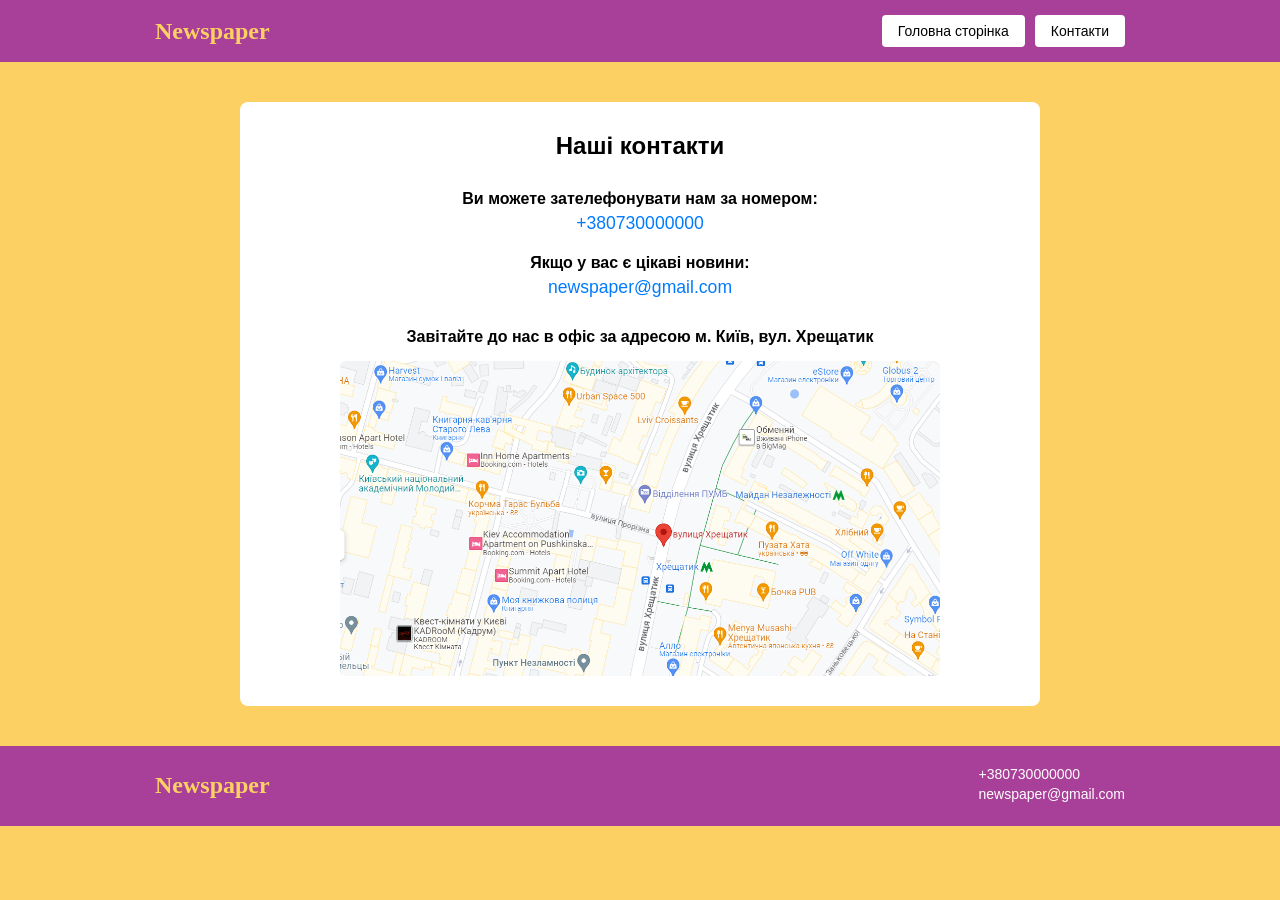
<file: contacts.html>
<!doctype html>
<html lang="uk">
  <head>
    <meta charset="UTF-8" />
    <meta http-equiv="X-UA-Compatible" content="IE=edge" />
    <meta name="viewport" content="width=device-width, initial-scale=1.0" />
    <title>Наші контакти</title>
    <link rel="stylesheet" href="./css/style.css" />
  </head>
  <body>
    <header class="header">
      <div class="header__container container">
        <a href="./index.html" class="header__logo logo">Newspaper</a>
        <nav class="header__nav">
          <ul class="header__nav-list">
            <li class="header__nav-item">
              <a href="./index.html" class="header__nav-link"
                >Головна сторінка</a
              >
            </li>
            <li class="header__nav-item">
              <a href="./contacts.html" class="header__nav-link">Контакти</a>
            </li>
          </ul>
        </nav>
      </div>
    </header>

    <main class="main">
      <section class="contacts-section" style="padding: 40px 0">
        <div
          class="container"
          style="
            max-width: 800px;
            margin: 0 auto;
            background: #fff;
            padding: 30px;
            border-radius: 8px;
          "
        >
          <h1 style="text-align: center; margin-bottom: 30px">Наші контакти</h1>

          <div class="contacts-wrap">
            <ul
              class="contacts-list"
              style="list-style: none; padding: 0; margin-bottom: 30px"
            >
              <li
                class="contact-item"
                style="margin-bottom: 20px; text-align: center"
              >
                <p
                  class="contact-text"
                  style="font-weight: bold; margin-bottom: 5px"
                >
                  Ви можете зателефонувати нам за номером:
                </p>
                <a
                  href="tel:+380730000000"
                  class="contact-link"
                  style="
                    color: #007bff;
                    text-decoration: none;
                    font-size: 1.1em;
                  "
                  >+380730000000</a
                >
              </li>
              <li
                class="contact-item"
                style="margin-bottom: 20px; text-align: center"
              >
                <p
                  class="contact-text"
                  style="font-weight: bold; margin-bottom: 5px"
                >
                  Якщо у вас є цікаві новини:
                </p>
                <a
                  href="mailto:newspaper@gmail.com"
                  class="contact-link"
                  style="
                    color: #007bff;
                    text-decoration: none;
                    font-size: 1.1em;
                  "
                  >newspaper@gmail.com</a
                >
              </li>
            </ul>

            <div
              class="contact-address"
              style="text-align: center; margin-top: 30px"
            >
              <p
                class="contact-text"
                style="font-weight: bold; margin-bottom: 15px"
              >
                Завітайте до нас в офіс за адресою м. Київ, вул. Хрещатик
              </p>
              <img
                src="./img/map.png"
                alt="address"
                class="contact-img"
                style="
                  width: 100%;
                  max-width: 600px;
                  display: block;
                  margin: 0 auto;
                  border-radius: 6px;
                "
              />
            </div>
          </div>
        </div>
      </section>
    </main>

    <footer class="footer">
      <div class="footer__container container">
        <a href="./index.html" class="footer__logo logo">Newspaper</a>
        <div class="footer__contacts">
          <p>+380730000000</p>
          <p>newspaper@gmail.com</p>
        </div>
      </div>
    </footer>
  </body>
</html>
</file>
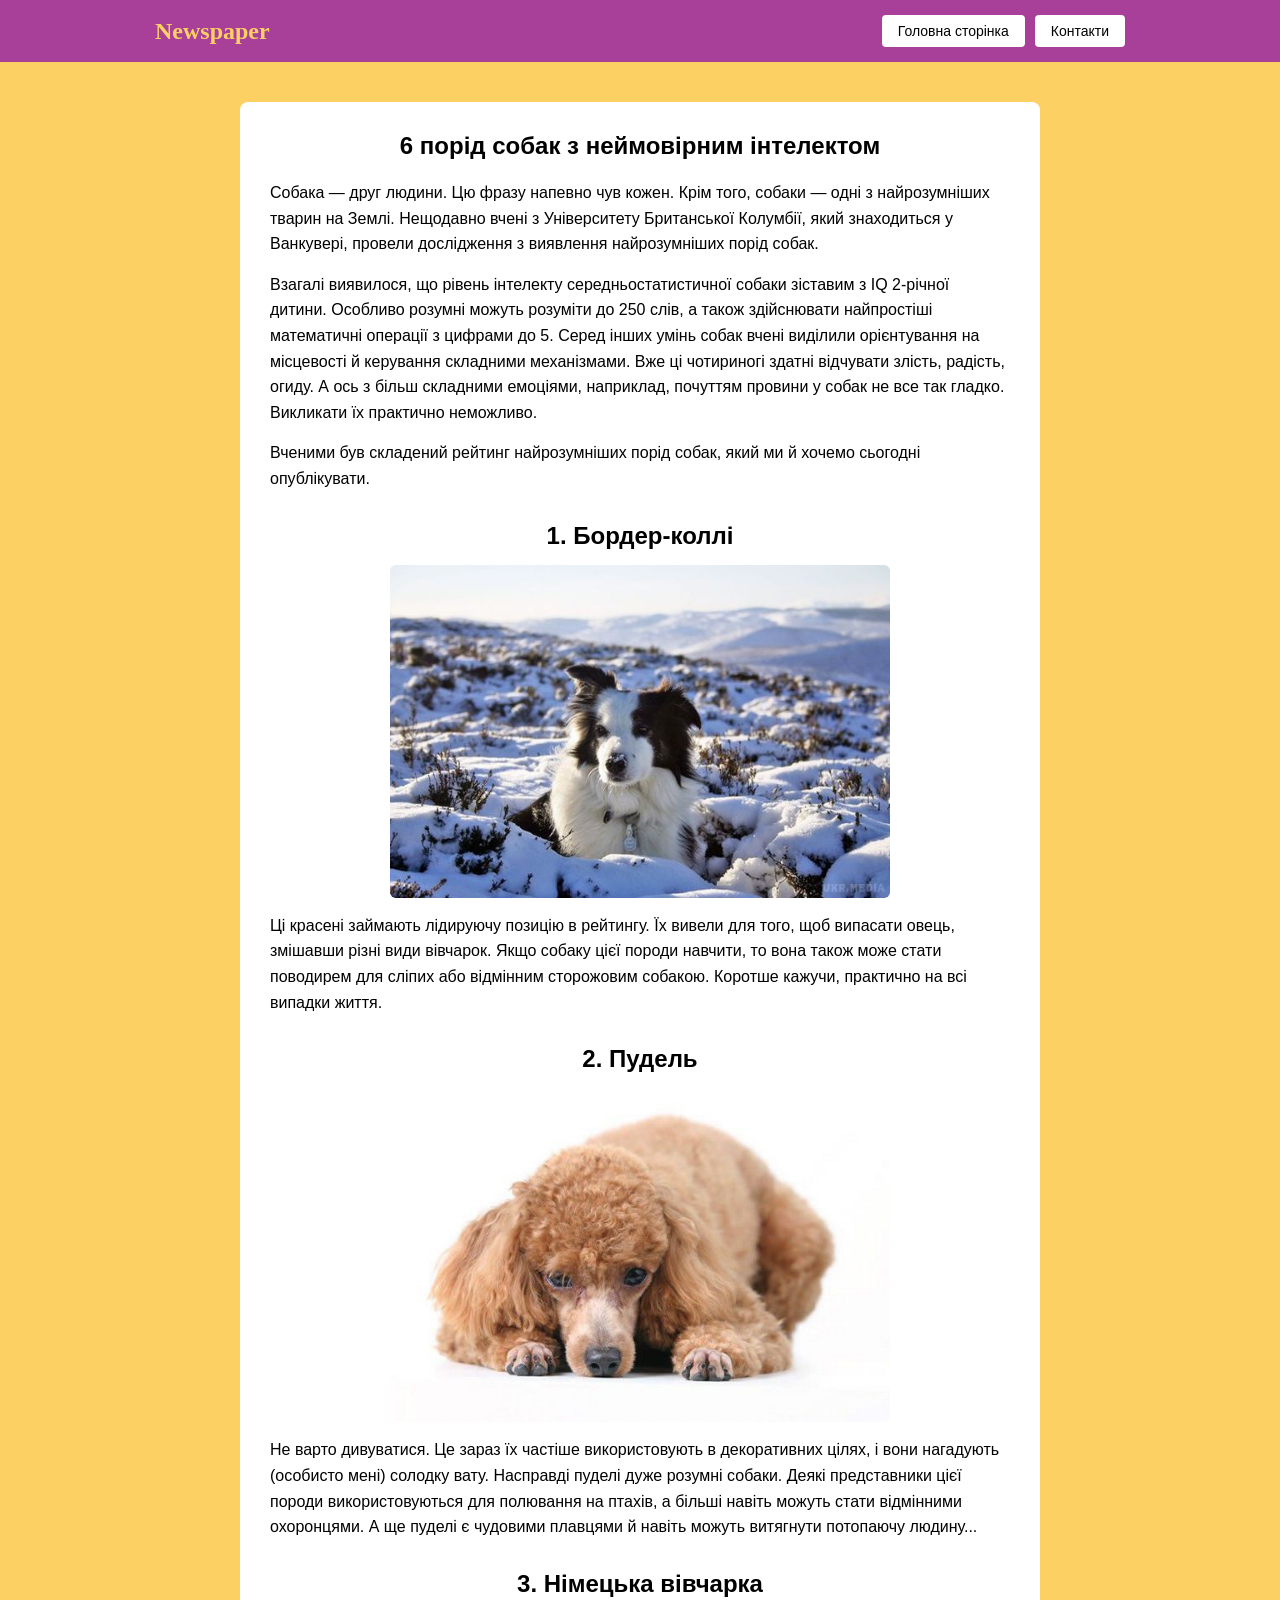
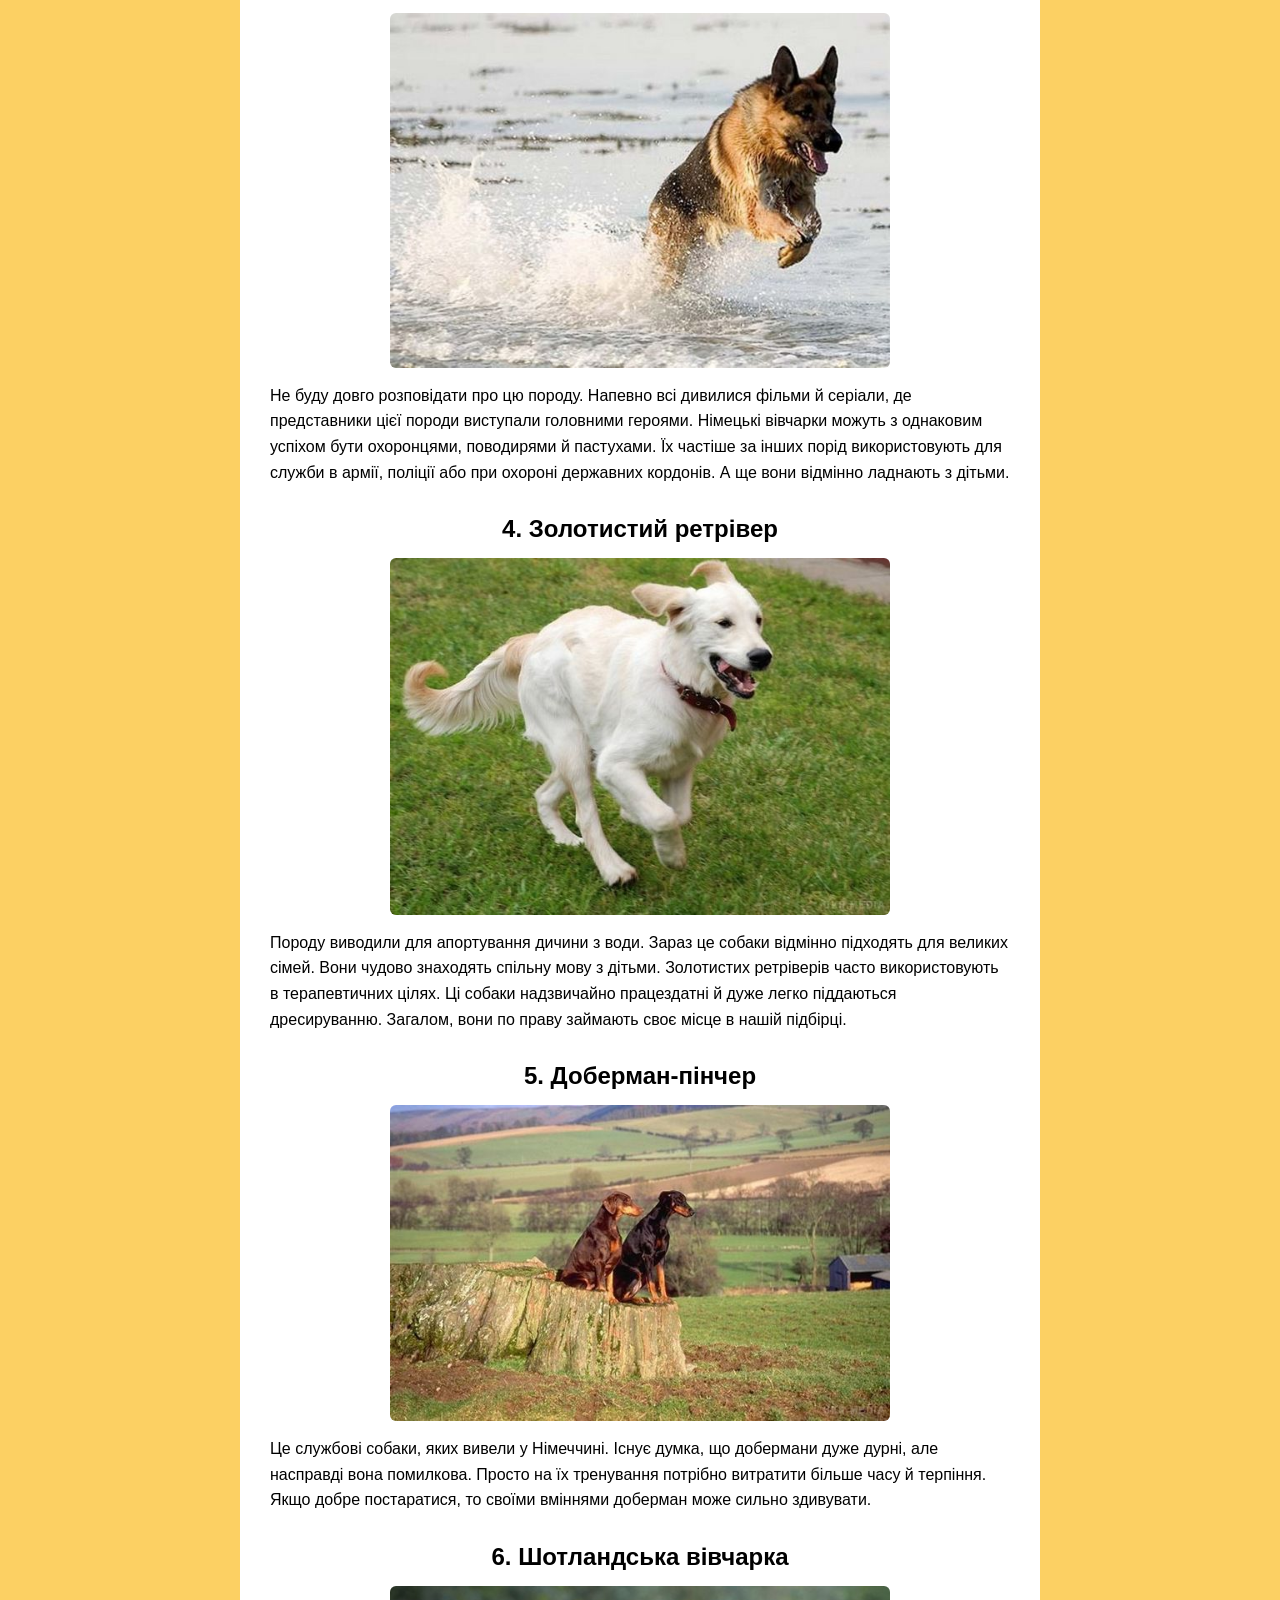
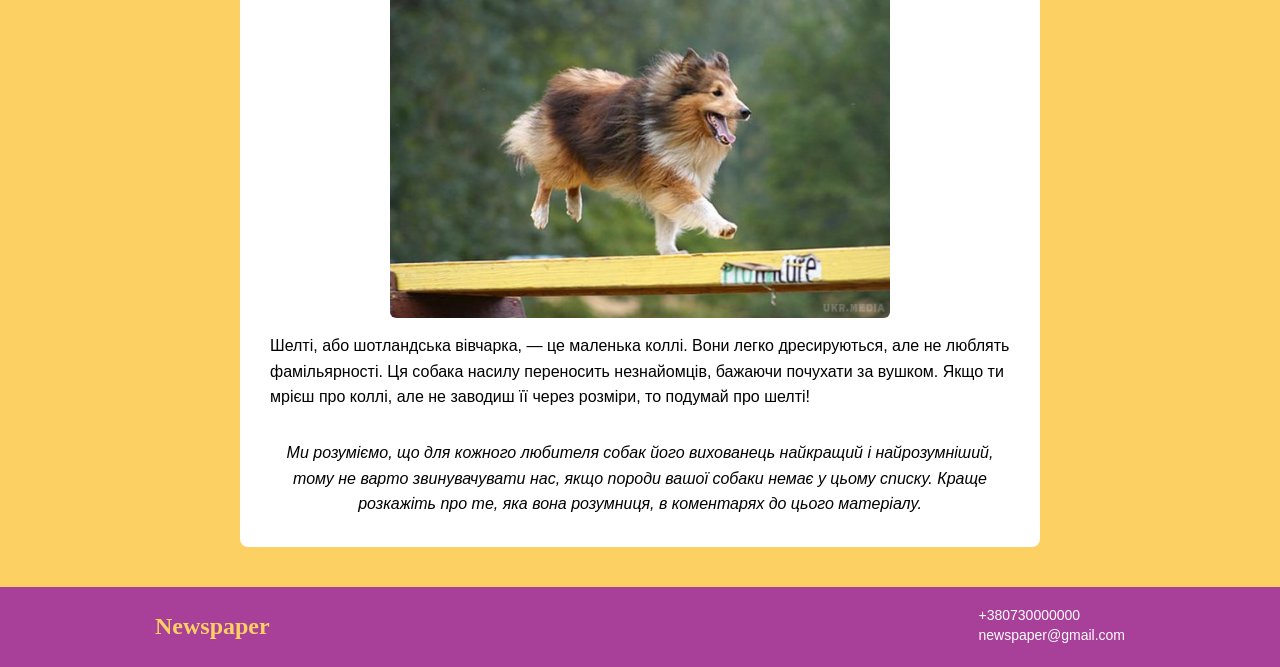
<file: news2.html>
<!doctype html>
<html lang="uk">
  <head>
    <meta charset="UTF-8" />
    <meta http-equiv="X-UA-Compatible" content="IE=edge" />
    <meta name="viewport" content="width=device-width, initial-scale=1.0" />
    <title>6 порід собак з неймовірним інтелектом</title>
    <link rel="stylesheet" href="./css/style.css" />
  </head>
  <body>
    <header class="header">
      <div class="header__container container">
        <a href="./index.html" class="header__logo logo">Newspaper</a>
        <nav class="header__nav">
          <ul class="header__nav-list">
            <li class="header__nav-item">
              <a href="./index.html" class="header__nav-link"
                >Головна сторінка</a
              >
            </li>
            <li class="header__nav-item">
              <a href="./contacts.html" class="header__nav-link">Контакти</a>
            </li>
          </ul>
        </nav>
      </div>
    </header>

    <main class="main">
      <section class="news" style="padding: 40px 0">
        <div
          class="container"
          style="
            max-width: 800px;
            margin: 0 auto;
            background: #fff;
            padding: 30px;
            border-radius: 8px;
          "
        >
          <h1 style="text-align: center; margin-bottom: 20px">
            6 порід собак з неймовірним інтелектом
          </h1>

          <p style="margin-bottom: 15px; line-height: 1.6">
            Собака — друг людини. Цю фразу напевно чув кожен. Крім того, собаки
            — одні з найрозумніших тварин на Землі. Нещодавно вчені з
            Університету Британської Колумбії, який знаходиться у Ванкувері,
            провели дослідження з виявлення найрозумніших порід собак.
          </p>

          <p style="margin-bottom: 15px; line-height: 1.6">
            Взагалі виявилося, що рівень інтелекту середньостатистичної собаки
            зіставим з IQ 2-річної дитини. Особливо розумні можуть розуміти до
            250 слів, а також здійснювати найпростіші математичні операції з
            цифрами до 5. Серед інших умінь собак вчені виділили орієнтування на
            місцевості й керування складними механізмами. Вже ці чотириногі
            здатні відчувати злість, радість, огиду. А ось з більш складними
            емоціями, наприклад, почуттям провини у собак не все так гладко.
            Викликати їх практично неможливо.
          </p>

          <p style="margin-bottom: 30px; line-height: 1.6">
            Вченими був складений рейтинг найрозумніших порід собак, який ми й
            хочемо сьогодні опублікувати.
          </p>

          <h2 style="text-align: center; margin-top: 30px">1. Бордер-коллі</h2>
          <img
            src="./img/dog-1.jpg"
            alt="Бордер-коллі"
            style="
              width: 100%;
              max-width: 500px;
              display: block;
              margin: 15px auto;
              border-radius: 6px;
            "
          />
          <p style="margin-bottom: 30px; line-height: 1.6">
            Ці красені займають лідируючу позицію в рейтингу. Їх вивели для
            того, щоб випасати овець, змішавши різні види вівчарок. Якщо собаку
            цієї породи навчити, то вона також може стати поводирем для сліпих
            або відмінним сторожовим собакою. Коротше кажучи, практично на всі
            випадки життя.
          </p>

          <h2 style="text-align: center; margin-top: 30px">2. Пудель</h2>
          <img
            src="./img/dog-2.jpg"
            alt="Пудель"
            style="
              width: 100%;
              max-width: 500px;
              display: block;
              margin: 15px auto;
              border-radius: 6px;
            "
          />
          <p style="margin-bottom: 30px; line-height: 1.6">
            Не варто дивуватися. Це зараз їх частіше використовують в
            декоративних цілях, і вони нагадують (особисто мені) солодку вату.
            Насправді пуделі дуже розумні собаки. Деякі представники цієї породи
            використовуються для полювання на птахів, а більші навіть можуть
            стати відмінними охоронцями. А ще пуделі є чудовими плавцями й
            навіть можуть витягнути потопаючу людину...
          </p>

          <h2 style="text-align: center; margin-top: 30px">
            3. Німецька вівчарка
          </h2>
          <img
            src="./img/dog-3.jpg"
            alt="Німецька вівчарка"
            style="
              width: 100%;
              max-width: 500px;
              display: block;
              margin: 15px auto;
              border-radius: 6px;
            "
          />
          <p style="margin-bottom: 30px; line-height: 1.6">
            Не буду довго розповідати про цю породу. Напевно всі дивилися фільми
            й серіали, де представники цієї породи виступали головними героями.
            Німецькі вівчарки можуть з однаковим успіхом бути охоронцями,
            поводирями й пастухами. Їх частіше за інших порід використовують для
            служби в армії, поліції або при охороні державних кордонів. А ще
            вони відмінно ладнають з дітьми.
          </p>

          <h2 style="text-align: center; margin-top: 30px">
            4. Золотистий ретрівер
          </h2>
          <img
            src="./img/dog-4.jpg"
            alt="Золотистий ретрівер"
            style="
              width: 100%;
              max-width: 500px;
              display: block;
              margin: 15px auto;
              border-radius: 6px;
            "
          />
          <p style="margin-bottom: 30px; line-height: 1.6">
            Породу виводили для апортування дичини з води. Зараз це собаки
            відмінно підходять для великих сімей. Вони чудово знаходять спільну
            мову з дітьми. Золотистих ретріверів часто використовують в
            терапевтичних цілях. Ці собаки надзвичайно працездатні й дуже легко
            піддаються дресируванню. Загалом, вони по праву займають своє місце
            в нашій підбірці.
          </p>

          <h2 style="text-align: center; margin-top: 30px">
            5. Доберман-пінчер
          </h2>
          <img
            src="./img/dog-5.jpg"
            alt="Доберман-пінчер"
            style="
              width: 100%;
              max-width: 500px;
              display: block;
              margin: 15px auto;
              border-radius: 6px;
            "
          />
          <p style="margin-bottom: 30px; line-height: 1.6">
            Це службові собаки, яких вивели у Німеччині. Існує думка, що
            добермани дуже дурні, але насправді вона помилкова. Просто на їх
            тренування потрібно витратити більше часу й терпіння. Якщо добре
            постаратися, то своїми вміннями доберман може сильно здивувати.
          </p>

          <h2 style="text-align: center; margin-top: 30px">
            6. Шотландська вівчарка
          </h2>
          <img
            src="./img/dog-6.jpg"
            alt="Шотландська вівчарка"
            style="
              width: 100%;
              max-width: 500px;
              display: block;
              margin: 15px auto;
              border-radius: 6px;
            "
          />
          <p style="margin-bottom: 30px; line-height: 1.6">
            Шелті, або шотландська вівчарка, — це маленька коллі. Вони легко
            дресируються, але не люблять фамільярності. Ця собака насилу
            переносить незнайомців, бажаючи почухати за вушком. Якщо ти мрієш
            про коллі, але не заводиш її через розміри, то подумай про шелті!
          </p>

          <p
            style="
              margin-top: 30px;
              font-style: italic;
              text-align: center;
              line-height: 1.6;
            "
          >
            Ми розуміємо, що для кожного любителя собак його вихованець
            найкращий і найрозумніший, тому не варто звинувачувати нас, якщо
            породи вашої собаки немає у цьому списку. Краще розкажіть про те,
            яка вона розумниця, в коментарях до цього матеріалу.
          </p>
        </div>
      </section>
    </main>

    <footer class="footer">
      <div class="footer__container container">
        <a href="./index.html" class="footer__logo logo">Newspaper</a>
        <div class="footer__contacts">
          <p>+380730000000</p>
          <p>newspaper@gmail.com</p>
        </div>
      </div>
    </footer>
  </body>
</html>
</file>
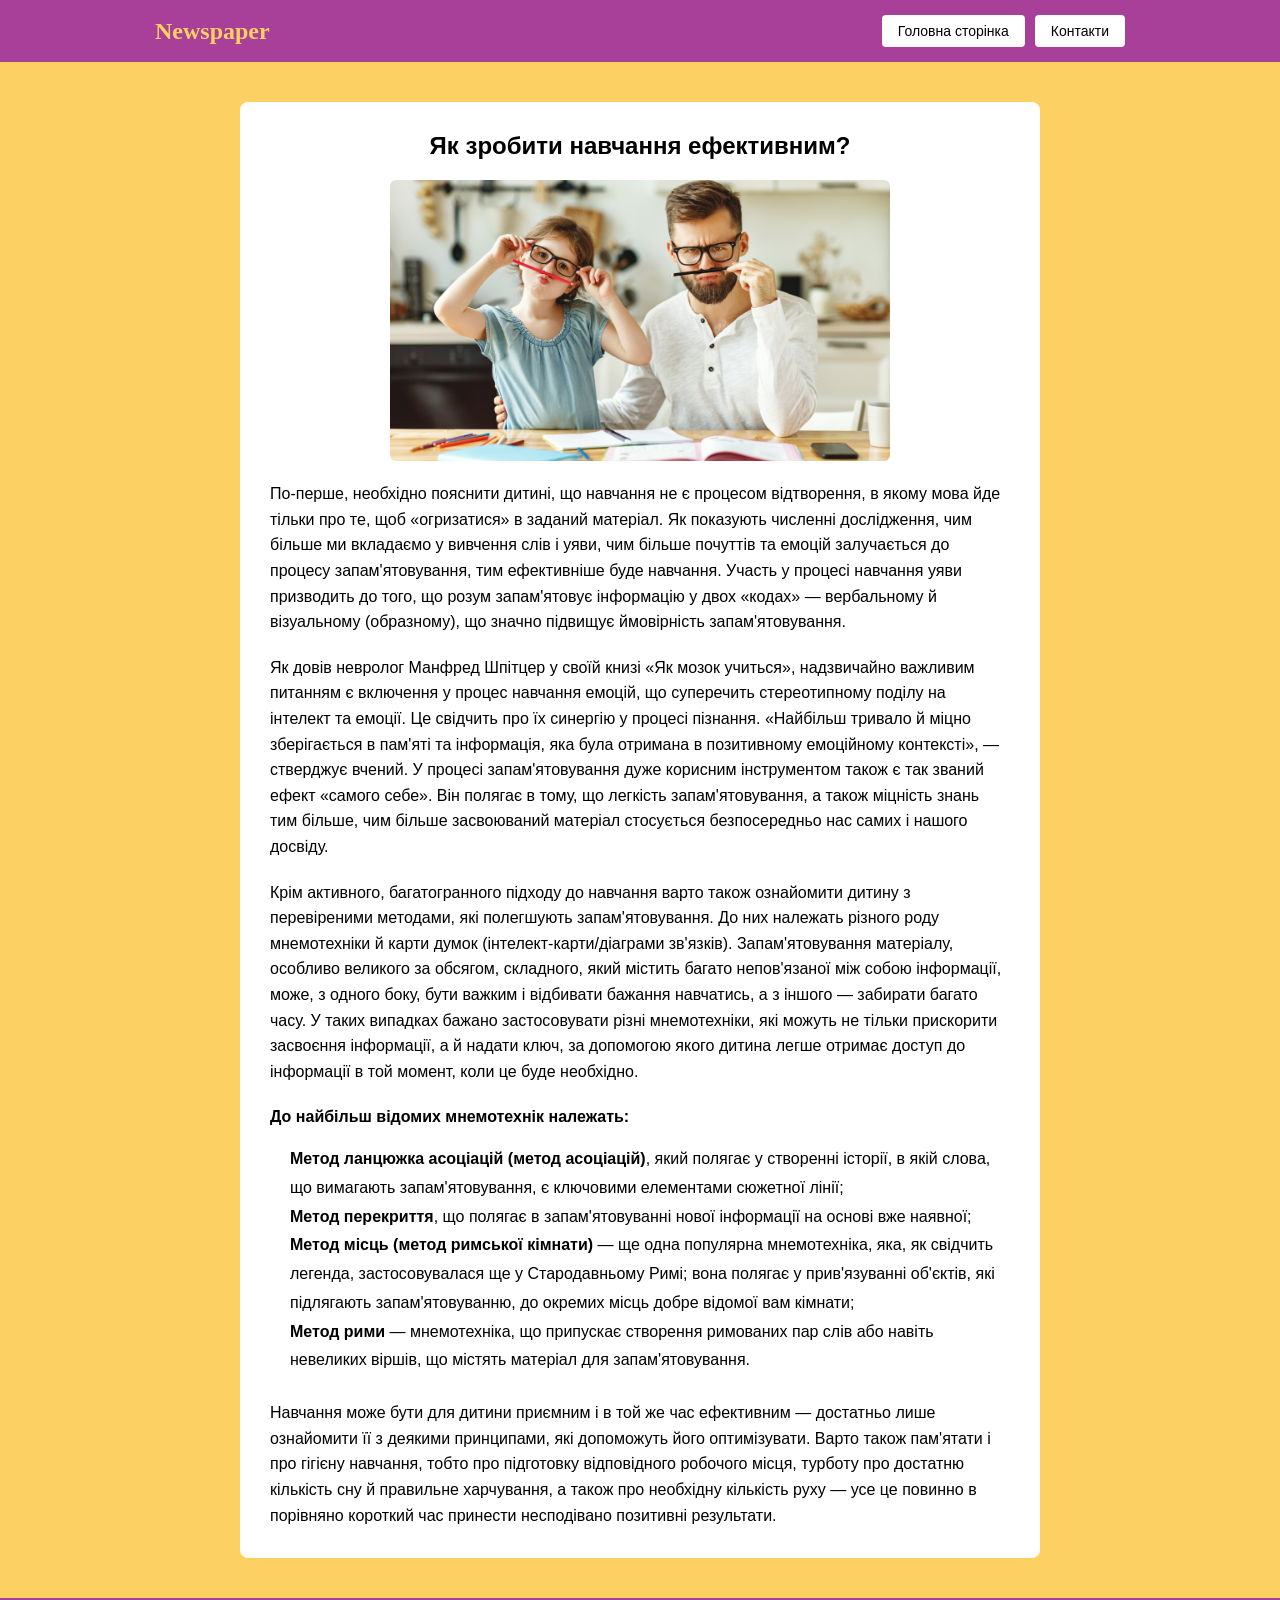
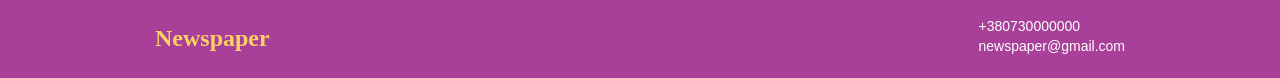
<file: news3.html>
<!doctype html>
<html lang="uk">
  <head>
    <meta charset="UTF-8" />
    <meta http-equiv="X-UA-Compatible" content="IE=edge" />
    <meta name="viewport" content="width=device-width, initial-scale=1.0" />
    <title>Як зробити навчання ефективним</title>
    <link rel="stylesheet" href="./css/style.css" />
  </head>
  <body>
    <header class="header">
      <div class="header__container container">
        <a href="./index.html" class="header__logo logo">Newspaper</a>
        <nav class="header__nav">
          <ul class="header__nav-list">
            <li class="header__nav-item">
              <a href="./index.html" class="header__nav-link"
                >Головна сторінка</a
              >
            </li>
            <li class="header__nav-item">
              <a href="./contacts.html" class="header__nav-link">Контакти</a>
            </li>
          </ul>
        </nav>
      </div>
    </header>

    <main class="main">
      <section class="news" style="padding: 40px 0">
        <div
          class="container"
          style="
            max-width: 800px;
            margin: 0 auto;
            background: #fff;
            padding: 30px;
            border-radius: 8px;
          "
        >
          <h1 style="text-align: center; margin-bottom: 20px">
            Як зробити навчання ефективним?
          </h1>

          <img
            src="./img/study.png"
            alt="Навчання"
            style="
              width: 100%;
              max-width: 500px;
              display: block;
              margin: 20px auto;
              border-radius: 6px;
            "
          />

          <p style="margin-bottom: 20px; line-height: 1.6">
            По-перше, необхідно пояснити дитині, що навчання не є процесом
            відтворення, в якому мова йде тільки про те, щоб «огризатися» в
            заданий матеріал. Як показують численні дослідження, чим більше ми
            вкладаємо у вивчення слів і уяви, чим більше почуттів та емоцій
            залучається до процесу запам'ятовування, тим ефективніше буде
            навчання. Участь у процесі навчання уяви призводить до того, що
            розум запам'ятовує інформацію у двох «кодах» — вербальному й
            візуальному (образному), що значно підвищує ймовірність
            запам'ятовування.
          </p>

          <p style="margin-bottom: 20px; line-height: 1.6">
            Як довів невролог Манфред Шпітцер у своїй книзі «Як мозок учиться»,
            надзвичайно важливим питанням є включення у процес навчання емоцій,
            що суперечить стереотипному поділу на інтелект та емоції. Це
            свідчить про їх синергію у процесі пізнання. «Найбільш тривало й
            міцно зберігається в пам'яті та інформація, яка була отримана в
            позитивному емоційному контексті», — стверджує вчений. У процесі
            запам'ятовування дуже корисним інструментом також є так званий ефект
            «самого себе». Він полягає в тому, що легкість запам'ятовування, а
            також міцність знань тим більше, чим більше засвоюваний матеріал
            стосується безпосередньо нас самих і нашого досвіду.
          </p>

          <p style="margin-bottom: 20px; line-height: 1.6">
            Крім активного, багатогранного підходу до навчання варто також
            ознайомити дитину з перевіреними методами, які полегшують
            запам'ятовування. До них належать різного роду мнемотехніки й карти
            думок (інтелект-карти/діаграми зв'язків). Запам'ятовування
            матеріалу, особливо великого за обсягом, складного, який містить
            багато непов'язаної між собою інформації, може, з одного боку, бути
            важким і відбивати бажання навчатись, а з іншого — забирати багато
            часу. У таких випадках бажано застосовувати різні мнемотехніки, які
            можуть не тільки прискорити засвоєння інформації, а й надати ключ,
            за допомогою якого дитина легше отримає доступ до інформації в той
            момент, коли це буде необхідно.
          </p>

          <p style="margin-bottom: 15px; font-weight: bold; line-height: 1.6">
            До найбільш відомих мнемотехнік належать:
          </p>

          <ul style="margin-bottom: 25px; padding-left: 20px; line-height: 1.8">
            <li>
              <strong>Метод ланцюжка асоціацій (метод асоціацій)</strong>, який
              полягає у створенні історії, в якій слова, що вимагають
              запам'ятовування, є ключовими елементами сюжетної лінії;
            </li>
            <li>
              <strong>Метод перекриття</strong>, що полягає в запам'ятовуванні
              нової інформації на основі вже наявної;
            </li>
            <li>
              <strong>Метод місць (метод римської кімнати)</strong> — ще одна
              популярна мнемотехніка, яка, як свідчить легенда, застосовувалася
              ще у Стародавньому Римі; вона полягає у прив'язуванні об'єктів,
              які підлягають запам'ятовуванню, до окремих місць добре відомої
              вам кімнати;
            </li>
            <li>
              <strong>Метод рими</strong> — мнемотехніка, що припускає створення
              римованих пар слів або навіть невеликих віршів, що містять
              матеріал для запам'ятовування.
            </li>
          </ul>

          <p style="line-height: 1.6">
            Навчання може бути для дитини приємним і в той же час ефективним —
            достатньо лише ознайомити її з деякими принципами, які допоможуть
            його оптимізувати. Варто також пам'ятати і про гігієну навчання,
            тобто про підготовку відповідного робочого місця, турботу про
            достатню кількість сну й правильне харчування, а також про необхідну
            кількість руху — усе це повинно в порівняно короткий час принести
            несподівано позитивні результати.
          </p>
        </div>
      </section>
    </main>

    <footer class="footer">
      <div class="footer__container container">
        <a href="./index.html" class="footer__logo logo">Newspaper</a>
        <div class="footer__contacts">
          <p>+380730000000</p>
          <p>newspaper@gmail.com</p>
        </div>
      </div>
    </footer>
  </body>
</html>
</file>
<file: css/style.css>
* {
  box-sizing: border-box;
  margin: 0;
  padding: 0;
}

body {
  font-family: Arial, sans-serif;
  background-color: #fcd063;
  color: #000000;
}

ul {
  list-style: none;
}

a {
  text-decoration: none;
}

.container {
  max-width: 1000px;
  margin: 0 auto;
  padding: 0 15px;
}

.header {
  background-color: #a83f98;
  padding: 15px 0;
}

.header__container {
  display: flex;
  justify-content: space-between;
  align-items: center;
}

.logo {
  color: #fcd063;
  font-size: 24px;
  font-weight: bold;
  font-family: Georgia, serif;
}

.header__nav-list {
  display: flex;
  gap: 10px;
}

.header__nav-link {
  background-color: #ffffff;
  color: #000000;
  padding: 8px 16px;
  border-radius: 4px;
  font-size: 14px;
  display: block;
}

.hero {
  margin: 30px 0;
}

.hero__title {
  background-color: #ffffff;
  text-align: center;
  padding: 20px;
  border-radius: 12px;
  font-size: 28px;
}

.news__container {
  display: flex;
  gap: 20px;
  margin-bottom: 40px;
}

.news__link {
  color: inherit;
  flex: 1;
}

.news__card {
  background-color: #ffffff;
  border-radius: 12px;
  overflow: hidden;
  height: 100%;
  display: flex;
  flex-direction: column;
}

.news__img {
  width: 100%;
  height: 180px;
  object-fit: cover;
}

.news__body {
  padding: 15px;
}

.news__title {
  font-size: 16px;
  margin-bottom: 10px;
}

.news__text {
  font-size: 12px;
  color: #555555;
  line-height: 1.4;
}

.footer {
  background-color: #a83f98;
  padding: 20px 0;
  color: #ffffff;
}

.footer__container {
  display: flex;
  justify-content: space-between;
  align-items: center;
}

.footer__contacts p {
  font-size: 14px;
  margin-bottom: 4px;
}
</file>
